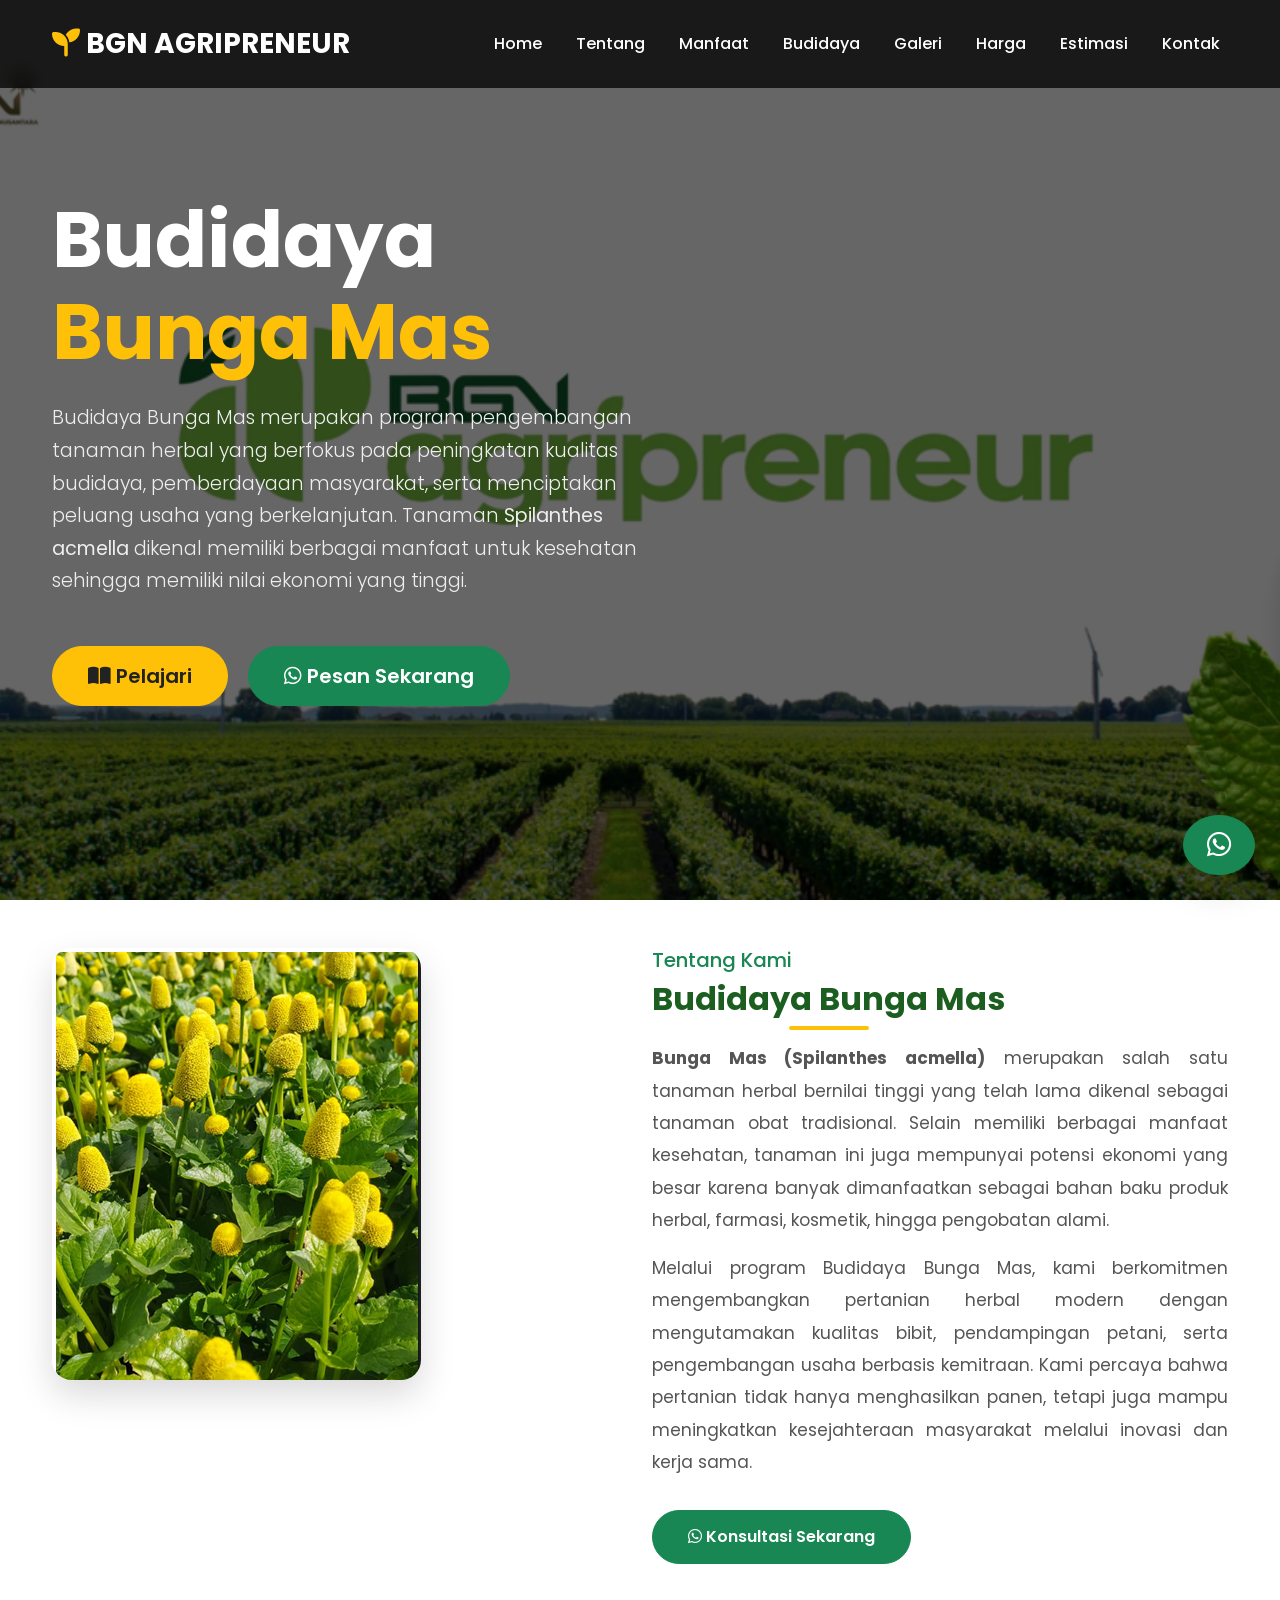
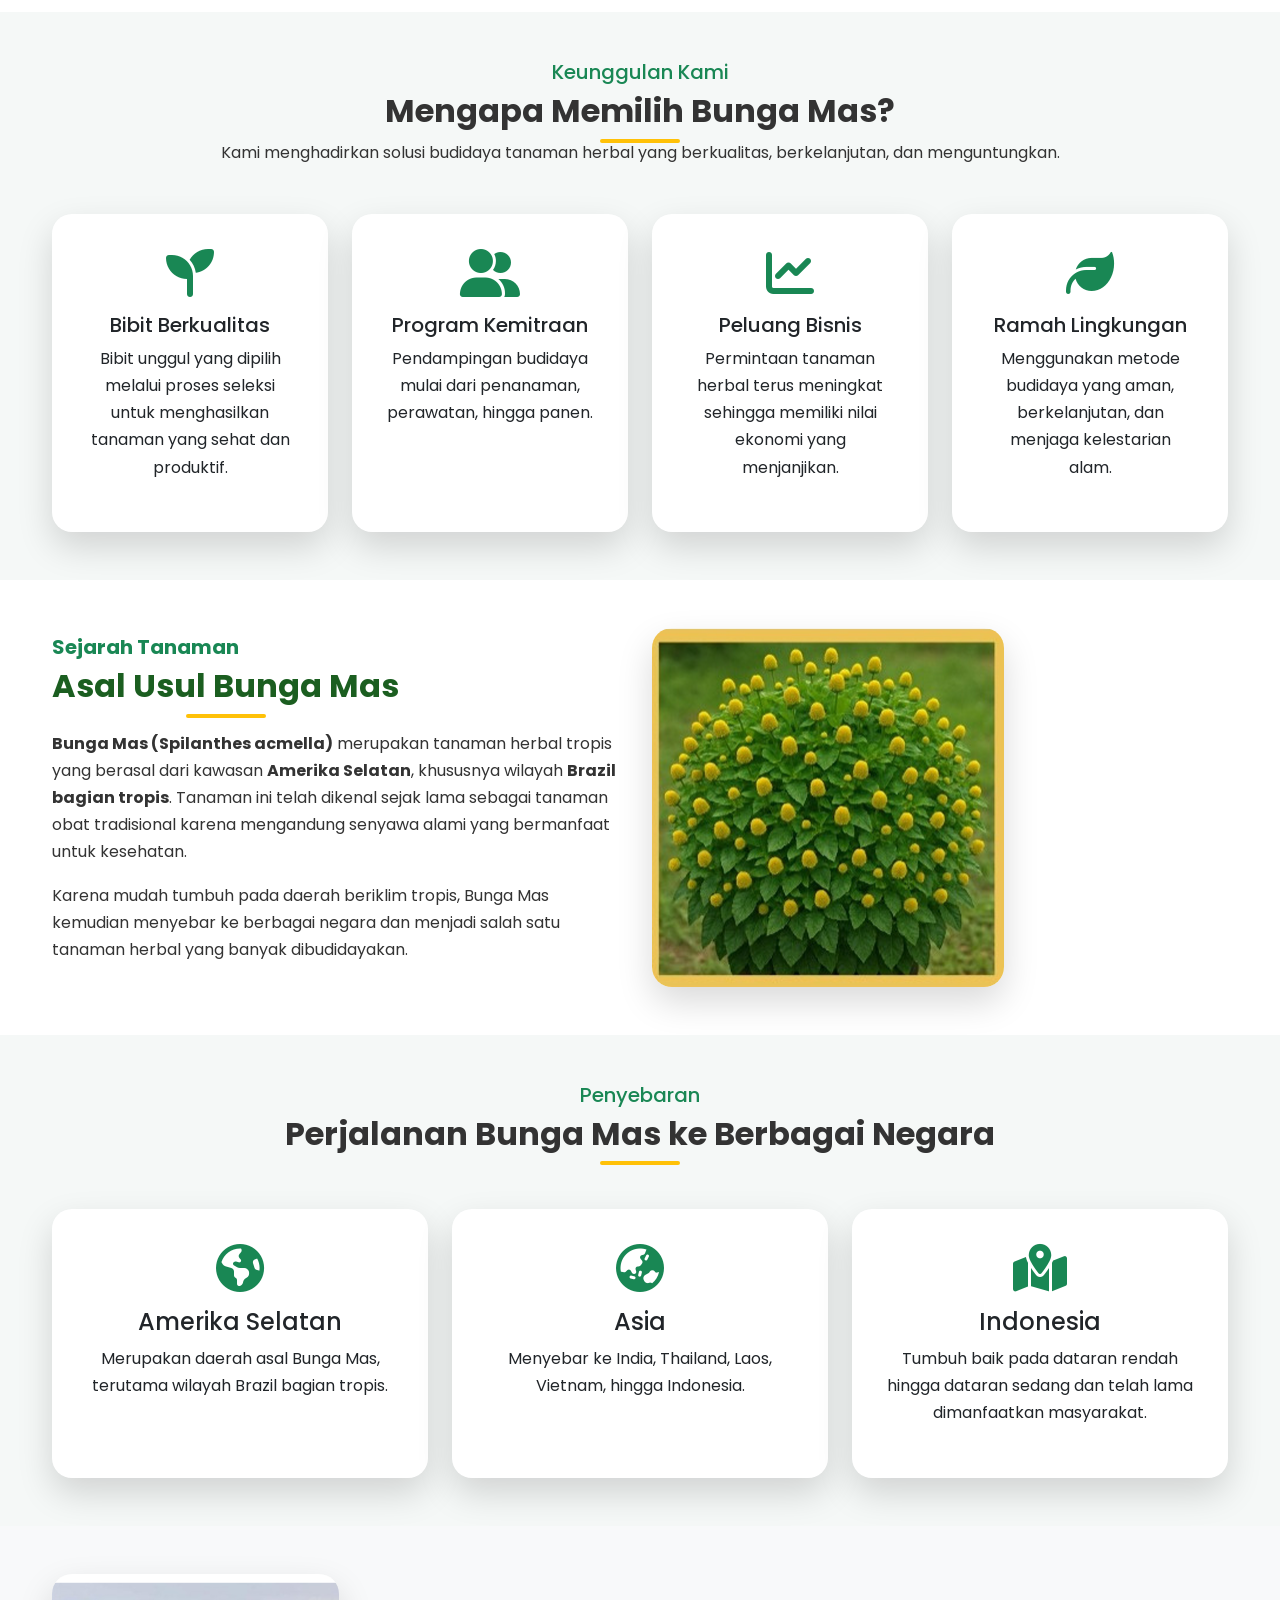
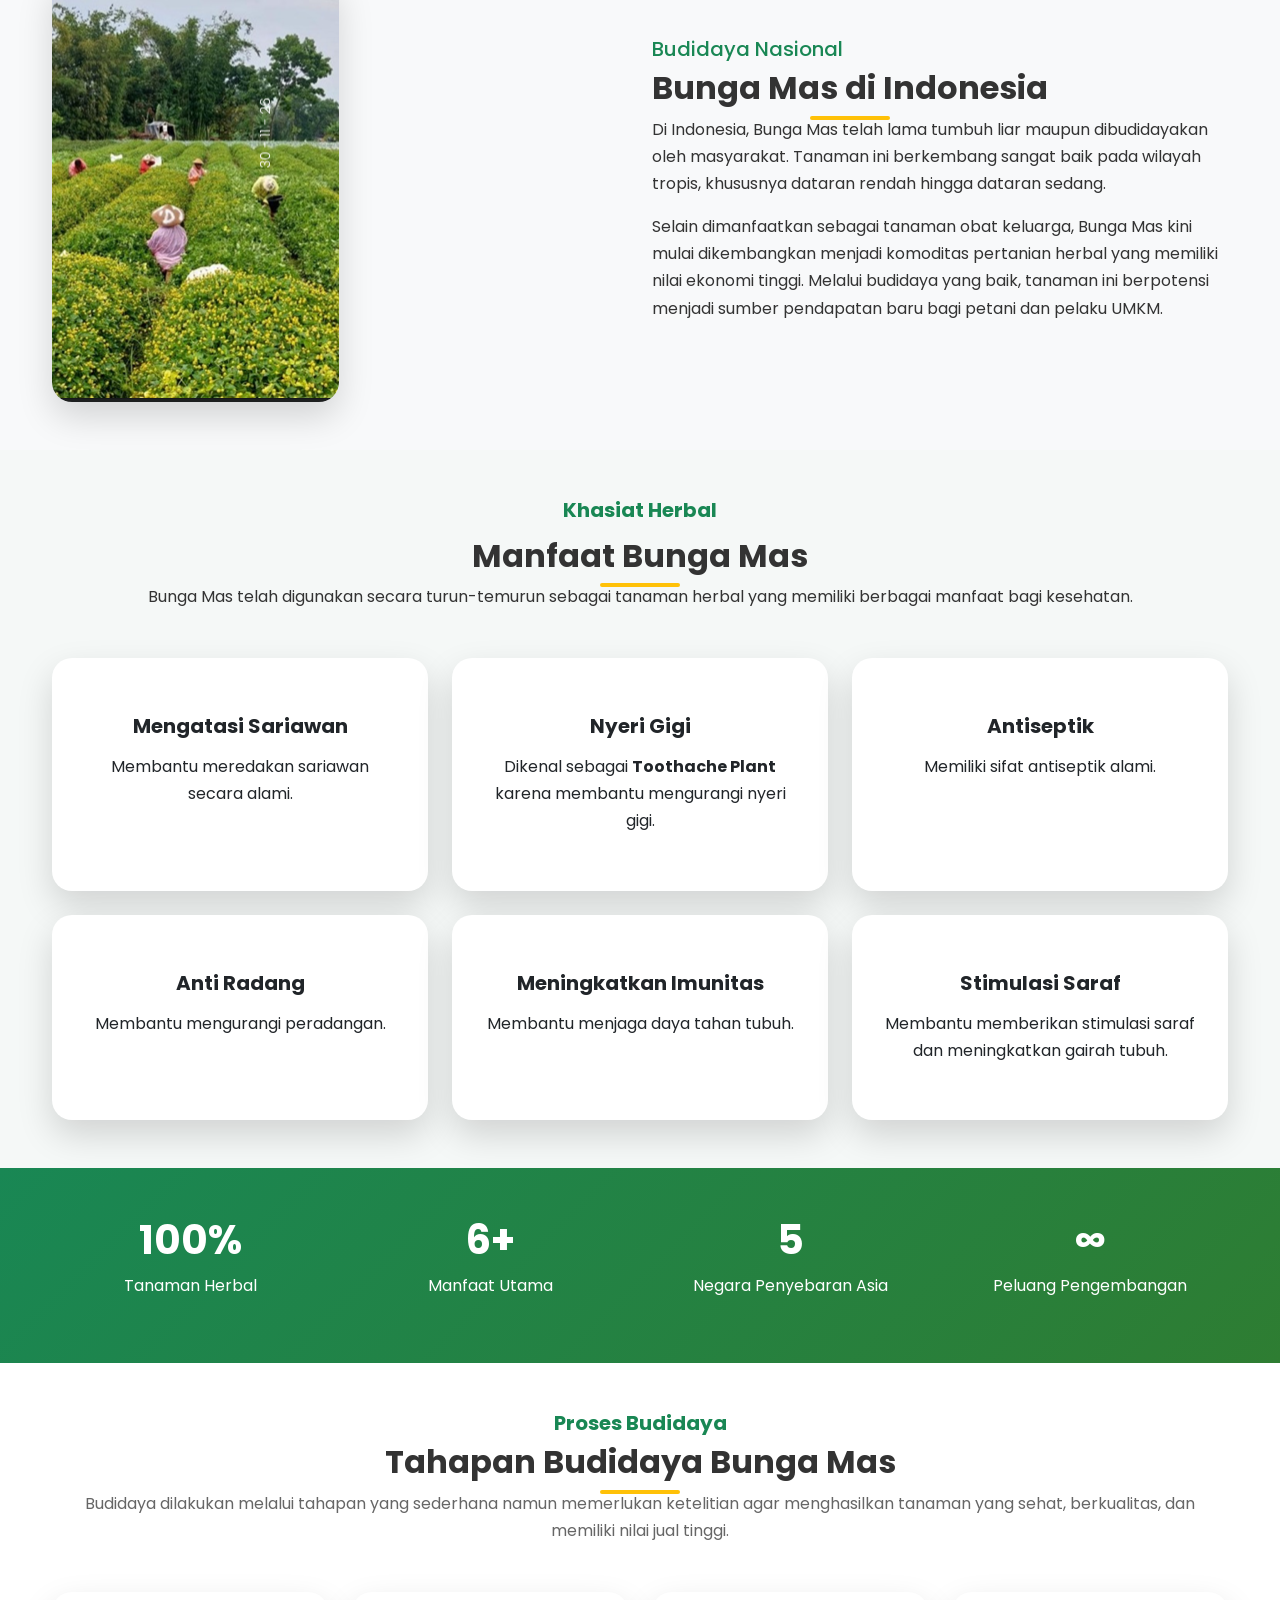
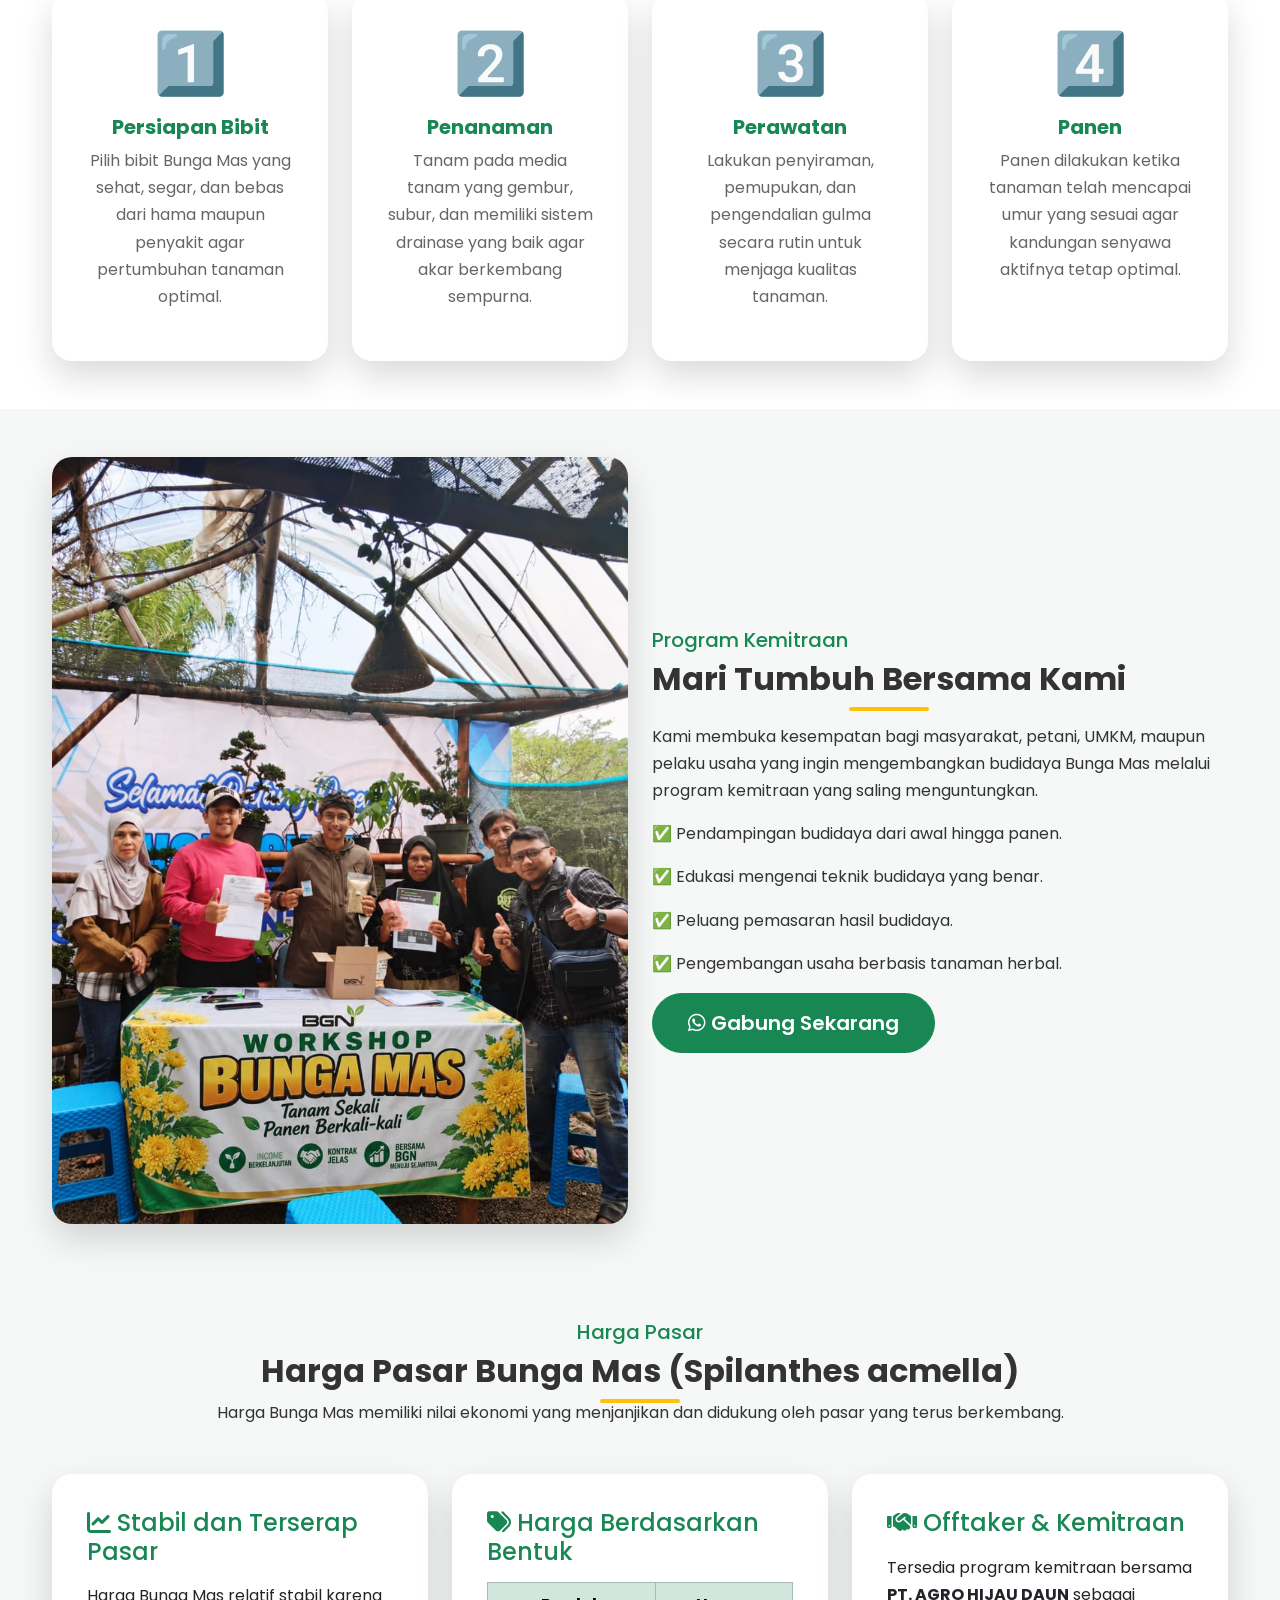
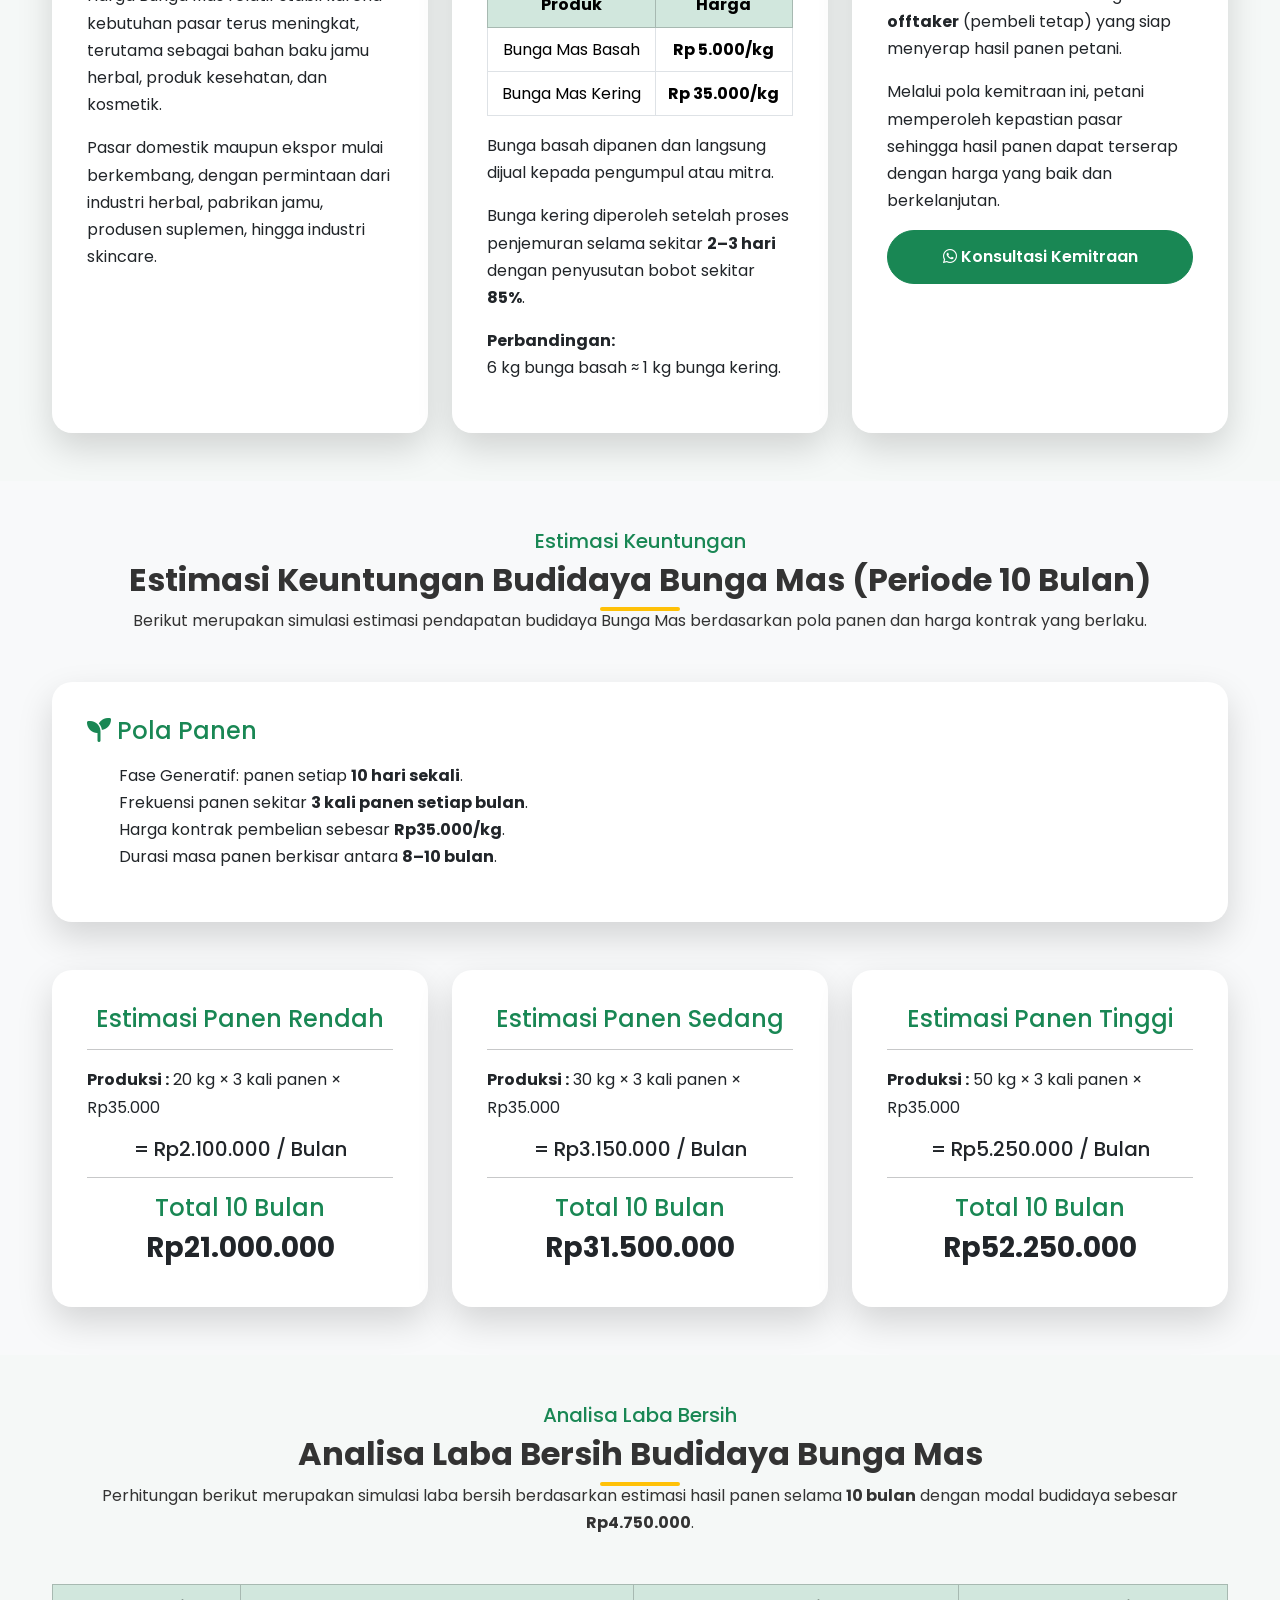
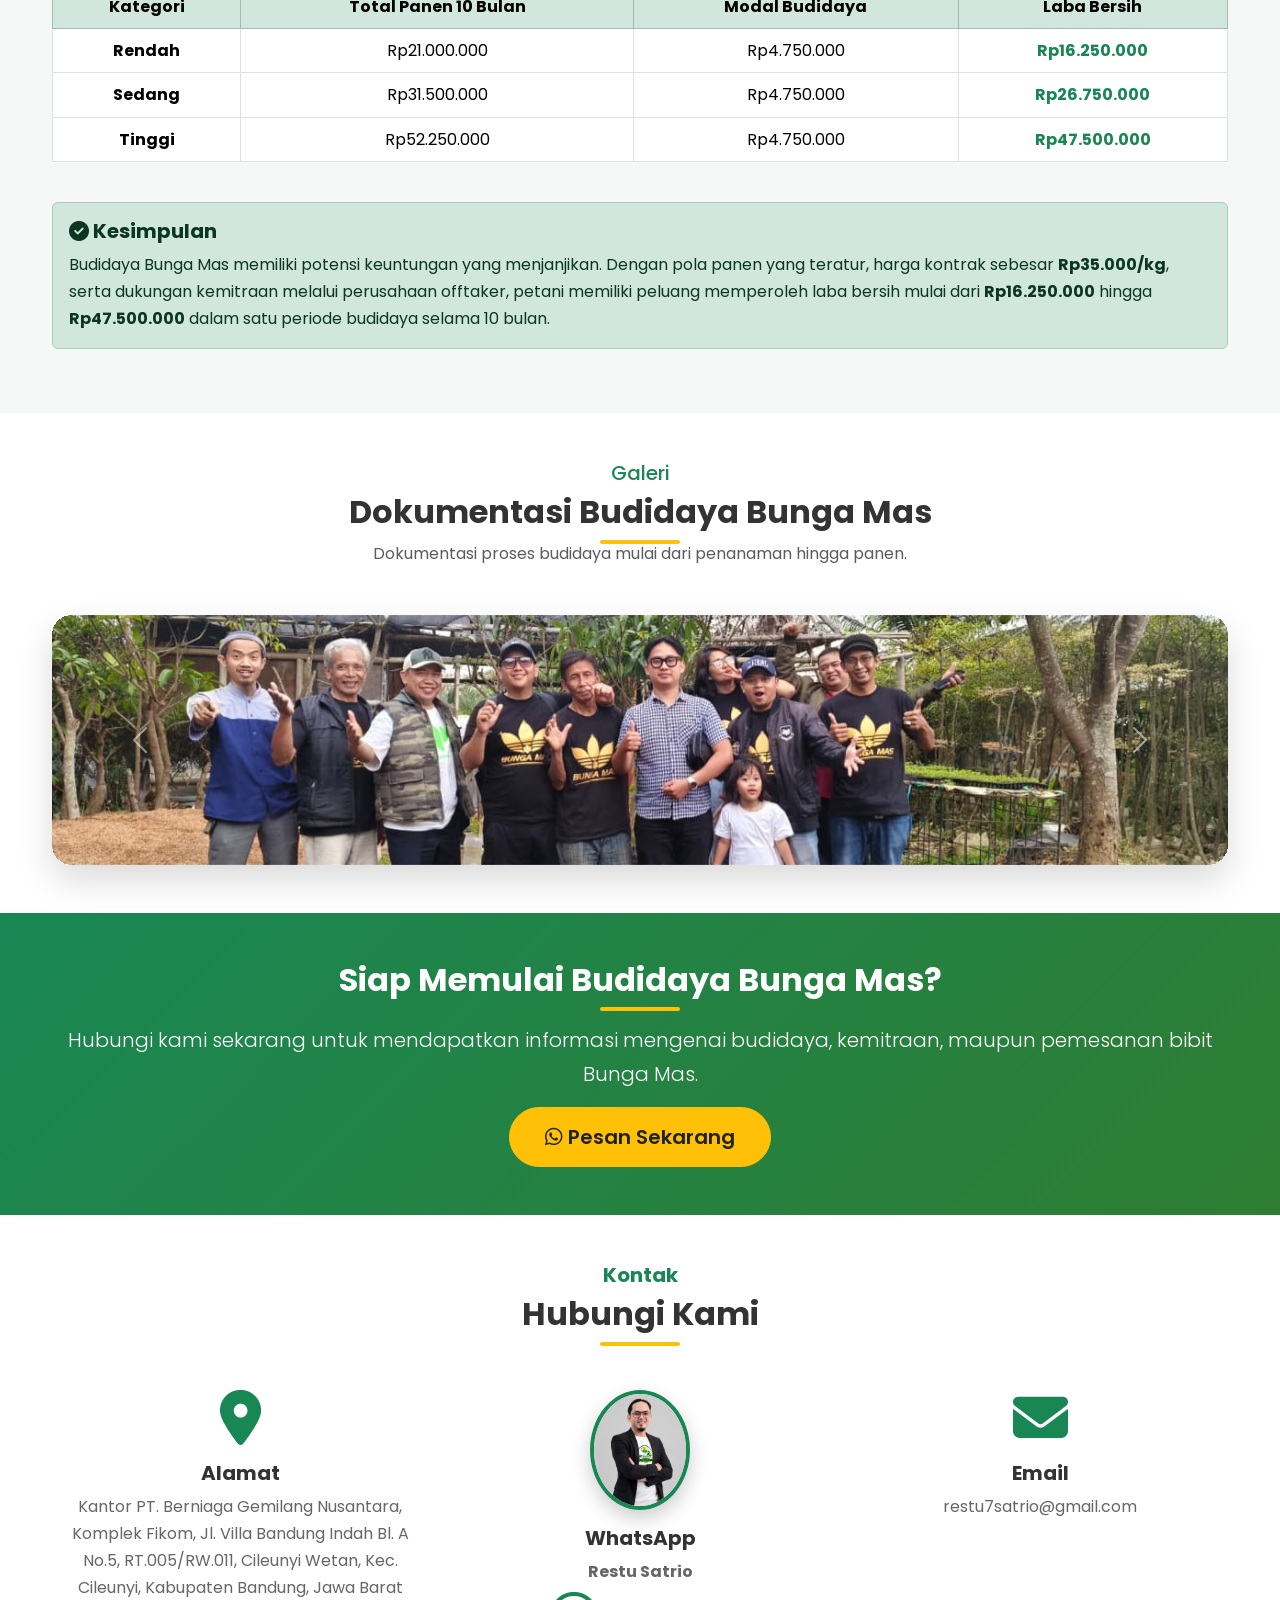
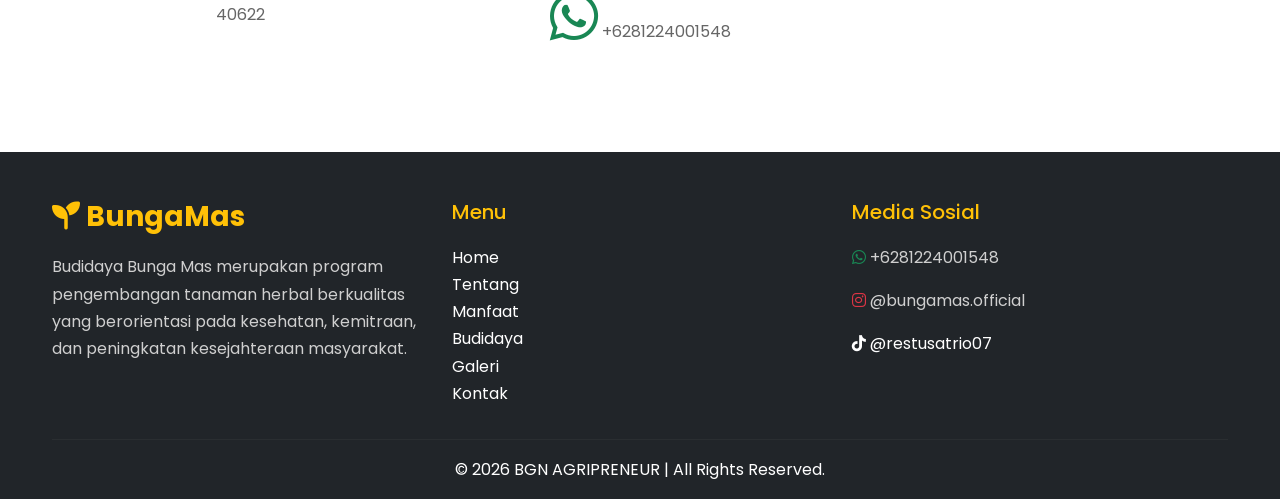
<file: index.html>
<!DOCTYPE html>
<html lang="id">
<head>
    <meta charset="UTF-8">
    <meta name="viewport" content="width=device-width, initial-scale=1.0">
    <title>Budidaya Bunga Mas | Company Profile</title>

    <!-- Bootstrap -->
    <link href="https://cdn.jsdelivr.net/npm/bootstrap@5.3.3/dist/css/bootstrap.min.css" rel="stylesheet">

    <!-- Font Awesome -->
    <link rel="stylesheet" href="https://cdnjs.cloudflare.com/ajax/libs/font-awesome/6.7.2/css/all.min.css">

    <!-- AOS Animation -->
    <link href="https://unpkg.com/aos@2.3.4/dist/aos.css" rel="stylesheet">

    <!-- CSS -->
    <link rel="stylesheet" href="css/style.css">
</head>

<body>

<!-- ================= NAVBAR ================= -->

<nav class="navbar navbar-expand-lg navbar-dark fixed-top">

<div class="container">

<a class="navbar-brand fw-bold" href="#">

<i class="fa-solid fa-seedling text-warning"></i>

BGN AGRIPRENEUR

</a>

<button class="navbar-toggler"
        type="button"
        data-bs-toggle="collapse"
        data-bs-target="#menu"
        aria-controls="menu"
        aria-expanded="false"
        aria-label="Toggle navigation">

    <span class="navbar-toggler-icon"></span>

</button>

<div class="collapse navbar-collapse" id="menu">

<ul class="navbar-nav ms-auto">

<li class="nav-item">

<a class="nav-link" href="#home">Home</a>

</li>

<li class="nav-item">

<a class="nav-link" href="#tentang">Tentang</a>

</li>

<li class="nav-item">

<a class="nav-link" href="#manfaat">Manfaat</a>

</li>

<li class="nav-item">

<a class="nav-link" href="#budidaya">Budidaya</a>

</li>

<li class="nav-item">

<a class="nav-link" href="#galeri">Galeri</a>

</li>
<li class="nav-item">
    <a class="nav-link" href="#harga">Harga</a>
</li>

<li class="nav-item">
    <a class="nav-link" href="#keuntungan">Estimasi</a>
</li>

<li class="nav-item">

<a class="nav-link" href="#kontak">Kontak</a>

</li>

</ul>

</div>

</div>

</nav>

<!-- ================= HERO ================= -->

<section id="home" class="hero">

<div class="container">

<div class="row align-items-center">

<div class="col-lg-7" data-aos="fade-right">



<h1 class="display-3 fw-bold">

Budidaya <br>

<span class="text-warning">

Bunga Mas

</span>

</h1>

<p class="lead mt-4">

Budidaya Bunga Mas merupakan program pengembangan tanaman herbal
yang berfokus pada peningkatan kualitas budidaya,
pemberdayaan masyarakat,
serta menciptakan peluang usaha yang berkelanjutan.

Tanaman <b>Spilanthes acmella</b> dikenal memiliki berbagai manfaat
untuk kesehatan sehingga memiliki nilai ekonomi yang tinggi.

</p>

<div class="mt-5">

<a href="#tentang" class="btn btn-warning btn-lg me-3">

<i class="fa-solid fa-book-open"></i>

Pelajari

</a>

<a href="https://wa.me/6281224001548?text=Halo ,%20Saya%20ingin%20bertanya%20tentang%20Budidaya%20Bunga%20Mas"

target="_blank"

class="btn btn-success btn-lg">

<i class="fab fa-whatsapp"></i>

Pesan Sekarang

</a>

</div>

</div>

<div class="col-lg-5 text-center"

data-aos="fade-left">




</div>

</div>

</div>

</section>

<!-- ================= TENTANG ================= -->

<section id="tentang" class="py-5">

<div class="container">

<div class="row">

<div class="col-lg-6"

data-aos="fade-right">

<img src="images/tentang.png"

class="img-fluid rounded shadow">

</div>

<div class="col-lg-6"

data-aos="fade-left">

<h5 class="text-success">

Tentang Kami

</h5>

<h2 class="fw-bold mb-4">

Budidaya Bunga Mas

</h2>

<p>

<b>Bunga Mas (Spilanthes acmella)</b>
merupakan salah satu tanaman herbal bernilai tinggi
yang telah lama dikenal sebagai tanaman obat tradisional.

Selain memiliki berbagai manfaat kesehatan,
tanaman ini juga mempunyai potensi ekonomi yang besar
karena banyak dimanfaatkan sebagai bahan baku produk herbal,
farmasi, kosmetik,
hingga pengobatan alami.

</p>

<p>

Melalui program Budidaya Bunga Mas,
kami berkomitmen mengembangkan pertanian herbal modern
dengan mengutamakan kualitas bibit,
pendampingan petani,
serta pengembangan usaha berbasis kemitraan.

Kami percaya bahwa pertanian tidak hanya menghasilkan panen,
tetapi juga mampu meningkatkan kesejahteraan masyarakat
melalui inovasi dan kerja sama.

</p>

<a href="https://wa.me/6281224001548"

class="btn btn-success mt-3"

target="_blank">

<i class="fab fa-whatsapp"></i>

Konsultasi Sekarang

</a>

</div>

</div>

</div>

</section>

<!-- ================= KEUNGGULAN ================= -->

<section class="bg-light py-5">

<div class="container">

<div class="text-center mb-5">

<h5 class="text-success">

Keunggulan Kami

</h5>

<h2 class="fw-bold">

Mengapa Memilih Bunga Mas?

</h2>

<p>

Kami menghadirkan solusi budidaya tanaman herbal
yang berkualitas, berkelanjutan, dan menguntungkan.

</p>

</div>

<div class="row g-4">

<div class="col-md-3"

data-aos="zoom-in">

<div class="card border-0 shadow h-100">

<div class="card-body text-center">

<i class="fa-solid fa-seedling fa-3x text-success mb-3"></i>

<h5>

Bibit Berkualitas

</h5>

<p>

Bibit unggul yang dipilih melalui proses seleksi
untuk menghasilkan tanaman yang sehat
dan produktif.

</p>

</div>

</div>

</div>

<div class="col-md-3"

data-aos="zoom-in"

data-aos-delay="100">

<div class="card border-0 shadow h-100">

<div class="card-body text-center">

<i class="fa-solid fa-user-group fa-3x text-success mb-3"></i>

<h5>

Program Kemitraan

</h5>

<p>

Pendampingan budidaya mulai dari
penanaman,
perawatan,
hingga panen.

</p>

</div>

</div>

</div>

<div class="col-md-3"

data-aos="zoom-in"

data-aos-delay="200">

<div class="card border-0 shadow h-100">

<div class="card-body text-center">

<i class="fa-solid fa-chart-line fa-3x text-success mb-3"></i>

<h5>

Peluang Bisnis

</h5>

<p>

Permintaan tanaman herbal terus meningkat
sehingga memiliki nilai ekonomi yang menjanjikan.

</p>

</div>

</div>

</div>

<div class="col-md-3"

data-aos="zoom-in"

data-aos-delay="300">

<div class="card border-0 shadow h-100">

<div class="card-body text-center">

<i class="fa-solid fa-leaf fa-3x text-success mb-3"></i>

<h5>

Ramah Lingkungan

</h5>

<p>

Menggunakan metode budidaya
yang aman,
berkelanjutan,
dan menjaga kelestarian alam.

</p>

</div>

</div>

</div>

</div>

</div>

</section>
<!-- ================= ASAL USUL ================= -->

<section class="py-5" id="asal">

<div class="container">

<div class="row align-items-center">

<div class="col-lg-6" data-aos="fade-right">

<h5 class="text-success fw-bold">
Sejarah Tanaman
</h5>

<h2 class="fw-bold mb-4">
Asal Usul Bunga Mas
</h2>

<p>

<b>Bunga Mas (Spilanthes acmella)</b> merupakan tanaman herbal tropis
yang berasal dari kawasan <b>Amerika Selatan</b>, khususnya wilayah
<b>Brazil bagian tropis</b>.

Tanaman ini telah dikenal sejak lama sebagai tanaman obat tradisional
karena mengandung senyawa alami yang bermanfaat untuk kesehatan.

</p>

<p>

Karena mudah tumbuh pada daerah beriklim tropis,
Bunga Mas kemudian menyebar ke berbagai negara
dan menjadi salah satu tanaman herbal yang banyak dibudidayakan.

</p>

</div>

<div class="col-lg-6 text-center" data-aos="fade-left">

<img src="images/asal.png"
class="img-fluid rounded shadow">

</div>

</div>

</div>

</section>

<!-- ================= PENYEBARAN ================= -->

<section class="py-5 bg-light">

<div class="container">

<div class="text-center mb-5">

<h5 class="text-success">

Penyebaran

</h5>

<h2 class="fw-bold">

Perjalanan Bunga Mas ke Berbagai Negara

</h2>

</div>

<div class="row g-4">

<div class="col-md-4" data-aos="fade-up">

<div class="card border-0 shadow h-100">

<div class="card-body text-center">

<i class="fa-solid fa-earth-americas fa-3x text-success mb-3"></i>

<h4>

Amerika Selatan

</h4>

<p>

Merupakan daerah asal Bunga Mas,
terutama wilayah Brazil bagian tropis.

</p>

</div>

</div>

</div>

<div class="col-md-4" data-aos="fade-up" data-aos-delay="150">

<div class="card border-0 shadow h-100">

<div class="card-body text-center">

<i class="fa-solid fa-globe-asia fa-3x text-success mb-3"></i>

<h4>

Asia

</h4>

<p>

Menyebar ke India,
Thailand,
Laos,
Vietnam,
hingga Indonesia.

</p>

</div>

</div>

</div>

<div class="col-md-4" data-aos="fade-up" data-aos-delay="300">

<div class="card border-0 shadow h-100">

<div class="card-body text-center">

<i class="fa-solid fa-map-location-dot fa-3x text-success mb-3"></i>

<h4>

Indonesia

</h4>

<p>

Tumbuh baik pada dataran rendah
hingga dataran sedang
dan telah lama dimanfaatkan masyarakat.

</p>

</div>

</div>

</div>

</div>

</div>

</section>

<!-- ================= INDONESIA ================= -->

<section class="py-5">

<div class="container">

<div class="row align-items-center">

<div class="col-lg-6">

<img src="images/indonesia.png"
class="img-fluid rounded shadow">

</div>

<div class="col-lg-6">

<h5 class="text-success">

Budidaya Nasional

</h5>

<h2 class="fw-bold">

Bunga Mas di Indonesia

</h2>

<p>

Di Indonesia, Bunga Mas telah lama tumbuh liar maupun dibudidayakan
oleh masyarakat.

Tanaman ini berkembang sangat baik
pada wilayah tropis,
khususnya dataran rendah hingga dataran sedang.

</p>

<p>

Selain dimanfaatkan sebagai tanaman obat keluarga,
Bunga Mas kini mulai dikembangkan
menjadi komoditas pertanian herbal
yang memiliki nilai ekonomi tinggi.

Melalui budidaya yang baik,
tanaman ini berpotensi menjadi sumber pendapatan baru
bagi petani dan pelaku UMKM.

</p>

</div>

</div>

</div>

</section>

<!-- ================= MANFAAT ================= -->

<section id="manfaat" class="py-5 bg-light">

<div class="container">

<div class="text-center mb-5">

<h5 class="text-success">

Khasiat Herbal

</h5>

<h2 class="fw-bold">

Manfaat Bunga Mas

</h2>

<p>

Bunga Mas telah digunakan secara turun-temurun sebagai tanaman herbal
yang memiliki berbagai manfaat bagi kesehatan.

</p>

</div>

<div class="row g-4">

<div class="col-lg-4 col-md-6">

<div class="card border-0 shadow h-100">

<div class="card-body text-center">



<h5 class="mt-3">

Mengatasi Sariawan

</h5>

<p>

Membantu meredakan sariawan secara alami.

</p>

</div>

</div>

</div>

<div class="col-lg-4 col-md-6">

<div class="card border-0 shadow h-100">

<div class="card-body text-center">



<h5 class="mt-3">

Nyeri Gigi

</h5>

<p>

Dikenal sebagai
<b>Toothache Plant</b>
karena membantu mengurangi nyeri gigi.

</p>

</div>

</div>

</div>

<div class="col-lg-4 col-md-6">

<div class="card border-0 shadow h-100">

<div class="card-body text-center">



<h5 class="mt-3">

Antiseptik

</h5>

<p>

Memiliki sifat antiseptik alami.

</p>

</div>

</div>

</div>

<div class="col-lg-4 col-md-6">

<div class="card border-0 shadow h-100">

<div class="card-body text-center">



<h5 class="mt-3">

Anti Radang

</h5>

<p>

Membantu mengurangi peradangan.

</p>

</div>

</div>

</div>

<div class="col-lg-4 col-md-6">

<div class="card border-0 shadow h-100">

<div class="card-body text-center">



<h5 class="mt-3">

Meningkatkan Imunitas

</h5>

<p>

Membantu menjaga daya tahan tubuh.

</p>

</div>

</div>

</div>

<div class="col-lg-4 col-md-6">

<div class="card border-0 shadow h-100">

<div class="card-body text-center">



<h5 class="mt-3">

Stimulasi Saraf

</h5>

<p>

Membantu memberikan stimulasi saraf
dan meningkatkan gairah tubuh.

</p>

</div>

</div>

</div>

</div>

</div>

</section>

<!-- ================= STATISTIK ================= -->

<section class="py-5 bg-success text-white">

<div class="container">

<div class="row text-center">

<div class="col-md-3">

<h1 class="fw-bold">100%</h1>

<p>Tanaman Herbal</p>

</div>

<div class="col-md-3">

<h1 class="fw-bold">6+</h1>

<p>Manfaat Utama</p>

</div>

<div class="col-md-3">

<h1 class="fw-bold">5</h1>

<p>Negara Penyebaran Asia</p>

</div>

<div class="col-md-3">

<h1 class="fw-bold">∞</h1>

<p>Peluang Pengembangan</p>

</div>

</div>

</div>

</section>
<!-- ================= CARA BUDIDAYA ================= -->

<section id="budidaya" class="py-5">

<div class="container">

<div class="text-center mb-5">

<h5 class="text-success">Proses Budidaya</h5>

<h2 class="fw-bold">Tahapan Budidaya Bunga Mas</h2>

<p>
Budidaya dilakukan melalui tahapan yang sederhana namun memerlukan ketelitian agar menghasilkan tanaman yang sehat, berkualitas, dan memiliki nilai jual tinggi.
</p>

</div>

<div class="row g-4">

<div class="col-md-3 text-center" data-aos="zoom-in">
<div class="card border-0 shadow h-100">
<div class="card-body">
<div class="display-4 text-success mb-3">1️⃣</div>
<h5>Persiapan Bibit</h5>
<p>Pilih bibit   Bunga Mas yang sehat, segar, dan bebas dari hama maupun penyakit agar pertumbuhan tanaman optimal.</p>
</div>
</div>
</div>

<div class="col-md-3 text-center" data-aos="zoom-in" data-aos-delay="100">
<div class="card border-0 shadow h-100">
<div class="card-body">
<div class="display-4 text-success mb-3">2️⃣</div>
<h5>Penanaman</h5>
<p>Tanam pada media tanam yang gembur, subur, dan memiliki sistem drainase yang baik agar akar berkembang sempurna.</p>
</div>
</div>
</div>

<div class="col-md-3 text-center" data-aos="zoom-in" data-aos-delay="200">
<div class="card border-0 shadow h-100">
<div class="card-body">
<div class="display-4 text-success mb-3">3️⃣</div>
<h5>Perawatan</h5>
<p>Lakukan penyiraman, pemupukan, dan pengendalian gulma secara rutin untuk menjaga kualitas tanaman.</p>
</div>
</div>
</div>

<div class="col-md-3 text-center" data-aos="zoom-in" data-aos-delay="300">
<div class="card border-0 shadow h-100">
<div class="card-body">
<div class="display-4 text-success mb-3">4️⃣</div>
<h5>Panen</h5>
<p>Panen dilakukan ketika tanaman telah mencapai umur yang sesuai agar kandungan senyawa aktifnya tetap optimal.</p>
</div>
</div>
</div>

</div>

</div>

</section>

<!-- ================= PROGRAM KEMITRAAN ================= -->

<section class="py-5 bg-light">

<div class="container">

<div class="row align-items-center">

<div class="col-lg-6" data-aos="fade-right">

<img src="images/kemitraan.png" class="img-fluid rounded shadow">

</div>

<div class="col-lg-6" data-aos="fade-left">

<h5 class="text-success">Program Kemitraan</h5>

<h2 class="fw-bold mb-4">Mari Tumbuh Bersama Kami</h2>

<p>

Kami membuka kesempatan bagi masyarakat, petani, UMKM, maupun pelaku usaha yang ingin mengembangkan budidaya Bunga Mas melalui program kemitraan yang saling menguntungkan.

</p>

<ul class="list-unstyled">

<li class="mb-3">✅ Pendampingan budidaya dari awal hingga panen.</li>

<li class="mb-3">✅ Edukasi mengenai teknik budidaya yang benar.</li>

<li class="mb-3">✅ Peluang pemasaran hasil budidaya.</li>

<li class="mb-3">✅ Pengembangan usaha berbasis tanaman herbal.</li>

</ul>

<a href="https://wa.me/6281224001548?text=Halo,%20Saya%20tertarik%20mengikuti%20Program%20Kemitraan%20Bunga%20Mas"
target="_blank"
class="btn btn-success btn-lg">

<i class="fab fa-whatsapp"></i>

Gabung Sekarang

</a>

</div>

</div>

</div>

</section>
<!-- ================= HARGA PASAR ================= -->

<section id="harga" class="py-5 bg-light">

<div class="container">

<div class="text-center mb-5">

<h5 class="text-success">
Harga Pasar
</h5>

<h2 class="fw-bold">
Harga Pasar Bunga Mas (Spilanthes acmella)
</h2>

<p>
Harga Bunga Mas memiliki nilai ekonomi yang menjanjikan dan didukung oleh pasar yang terus berkembang.
</p>

</div>

<div class="row g-4">

<!-- Card 1 -->

<div class="col-lg-4" data-aos="fade-up">

<div class="card border-0 shadow h-100">

<div class="card-body">

<h4 class="text-success mb-3">
<i class="fas fa-chart-line"></i>
Stabil dan Terserap Pasar
</h4>

<p>

Harga Bunga Mas relatif stabil karena kebutuhan pasar terus meningkat,
terutama sebagai bahan baku jamu herbal,
produk kesehatan,
dan kosmetik.

</p>

<p>

Pasar domestik maupun ekspor mulai berkembang,
dengan permintaan dari industri herbal,
pabrikan jamu,
produsen suplemen,
hingga industri skincare.

</p>

</div>

</div>

</div>

<!-- Card 2 -->

<div class="col-lg-4" data-aos="fade-up" data-aos-delay="150">

<div class="card border-0 shadow h-100">

<div class="card-body">

<h4 class="text-success mb-3">
<i class="fas fa-tags"></i>
Harga Berdasarkan Bentuk
</h4>

<table class="table table-bordered text-center">

<thead class="table-success">

<tr>

<th>Produk</th>

<th>Harga</th>

</tr>

</thead>

<tbody>

<tr>

<td>Bunga Mas Basah</td>

<td><strong>Rp 5.000/kg</strong></td>

</tr>

<tr>

<td>Bunga Mas Kering</td>

<td><strong>Rp 35.000/kg</strong></td>

</tr>

</tbody>

</table>

<p>

Bunga basah dipanen dan langsung dijual kepada pengumpul atau mitra.

</p>

<p>

Bunga kering diperoleh setelah proses penjemuran selama sekitar
<b>2–3 hari</b> dengan penyusutan bobot sekitar
<b>85%</b>.

</p>

<p>

<b>Perbandingan:</b><br>

6 kg bunga basah ≈ 1 kg bunga kering.

</p>

</div>

</div>

</div>

<!-- Card 3 -->

<div class="col-lg-4" data-aos="fade-up" data-aos-delay="300">

<div class="card border-0 shadow h-100">

<div class="card-body">

<h4 class="text-success mb-3">
<i class="fas fa-handshake"></i>
Offtaker & Kemitraan
</h4>

<p>

Tersedia program kemitraan bersama
<b>PT. AGRO HIJAU DAUN</b>
sebagai <b>offtaker</b> (pembeli tetap)
yang siap menyerap hasil panen petani.

</p>

<p>

Melalui pola kemitraan ini,
petani memperoleh kepastian pasar sehingga hasil panen dapat terserap dengan harga yang baik dan berkelanjutan.

</p>

<a href="https://wa.me/6281224001548?text=Halo,%20Saya%20ingin%20bertanya%20tentang%20kemitraan%20Bunga%20Mas"
class="btn btn-success w-100"
target="_blank">

<i class="fab fa-whatsapp"></i>

Konsultasi Kemitraan

</a>

</div>

</div>

</div>

</div>

</div>

</section>
<!-- ================= ESTIMASI KEUNTUNGAN ================= -->

<section id="keuntungan" class="py-5">

<div class="container">

<div class="text-center mb-5">

<h5 class="text-success">Estimasi Keuntungan</h5>

<h2 class="fw-bold">Estimasi Keuntungan Budidaya Bunga Mas (Periode 10 Bulan)</h2>

<p>
Berikut merupakan simulasi estimasi pendapatan budidaya Bunga Mas berdasarkan pola panen dan harga kontrak yang berlaku.
</p>

</div>

<div class="card border-0 shadow mb-5">

<div class="card-body">

<h4 class="text-success mb-3">
<i class="fas fa-seedling"></i>
Pola Panen
</h4>

<ul>

<li>Fase Generatif: panen setiap <strong>10 hari sekali</strong>.</li>

<li>Frekuensi panen sekitar <strong>3 kali panen setiap bulan</strong>.</li>

<li>Harga kontrak pembelian sebesar <strong>Rp35.000/kg</strong>.</li>

<li>Durasi masa panen berkisar antara <strong>8–10 bulan</strong>.</li>

</ul>

</div>

</div>

<div class="row g-4">

<div class="col-lg-4">

<div class="card border-success shadow h-100">

<div class="card-body">

<h4 class="text-success text-center">Estimasi Panen Rendah</h4>

<hr>

<p><strong>Produksi :</strong> 20 kg × 3 kali panen × Rp35.000</p>

<h5 class="text-center">
= Rp2.100.000 / Bulan
</h5>

<hr>

<h4 class="text-center text-success">
Total 10 Bulan
</h4>

<h3 class="text-center fw-bold">
Rp21.000.000
</h3>

</div>

</div>

</div>

<div class="col-lg-4">

<div class="card border-success shadow h-100">

<div class="card-body">

<h4 class="text-success text-center">Estimasi Panen Sedang</h4>

<hr>

<p><strong>Produksi :</strong> 30 kg × 3 kali panen × Rp35.000</p>

<h5 class="text-center">
= Rp3.150.000 / Bulan
</h5>

<hr>

<h4 class="text-center text-success">
Total 10 Bulan
</h4>

<h3 class="text-center fw-bold">
Rp31.500.000
</h3>

</div>

</div>

</div>

<div class="col-lg-4">

<div class="card border-success shadow h-100">

<div class="card-body">

<h4 class="text-success text-center">Estimasi Panen Tinggi</h4>

<hr>

<p><strong>Produksi :</strong> 50 kg × 3 kali panen × Rp35.000</p>

<h5 class="text-center">
= Rp5.250.000 / Bulan
</h5>

<hr>

<h4 class="text-center text-success">
Total 10 Bulan
</h4>

<h3 class="text-center fw-bold">
Rp52.250.000
</h3>

</div>

</div>

</div>

</div>

</div>

</section>

<!-- ================= ANALISA LABA BERSIH ================= -->

<section class="py-5 bg-light">

<div class="container">

<div class="text-center mb-5">

<h5 class="text-success">Analisa Laba Bersih</h5>

<h2 class="fw-bold">Analisa Laba Bersih Budidaya Bunga Mas</h2>

<p>
Perhitungan berikut merupakan simulasi laba bersih berdasarkan estimasi hasil panen selama <strong>10 bulan</strong> dengan modal budidaya sebesar <strong>Rp4.750.000</strong>.
</p>

</div>

<div class="table-responsive">

<table class="table table-bordered table-hover text-center align-middle">

<thead class="table-success">

<tr>

<th>Kategori</th>

<th>Total Panen 10 Bulan</th>

<th>Modal Budidaya</th>

<th>Laba Bersih</th>

</tr>

</thead>

<tbody>

<tr>

<td><strong>Rendah</strong></td>

<td>Rp21.000.000</td>

<td>Rp4.750.000</td>

<td class="fw-bold text-success">
Rp16.250.000
</td>

</tr>

<tr>

<td><strong>Sedang</strong></td>

<td>Rp31.500.000</td>

<td>Rp4.750.000</td>

<td class="fw-bold text-success">
Rp26.750.000
</td>

</tr>

<tr>

<td><strong>Tinggi</strong></td>

<td>Rp52.250.000</td>

<td>Rp4.750.000</td>

<td class="fw-bold text-success">
Rp47.500.000
</td>

</tr>

</tbody>

</table>

</div>

<div class="alert alert-success mt-4">

<h5 class="fw-bold">
<i class="fas fa-circle-check"></i>
Kesimpulan
</h5>

<p class="mb-0">

Budidaya Bunga Mas memiliki potensi keuntungan yang menjanjikan. Dengan pola panen yang teratur, harga kontrak sebesar <strong>Rp35.000/kg</strong>, serta dukungan kemitraan melalui perusahaan offtaker, petani memiliki peluang memperoleh laba bersih mulai dari <strong>Rp16.250.000</strong> hingga <strong>Rp47.500.000</strong> dalam satu periode budidaya selama 10 bulan.

</p>

</div>

</div>

</section>

<!-- ================= GALERI ================= -->

<section id="galeri" class="py-5">

<div class="container">

<div class="text-center mb-5">

<h5 class="text-success">
Galeri
</h5>

<h2 class="fw-bold">
Dokumentasi Budidaya Bunga Mas
</h2>

<p class="text-muted">
Dokumentasi proses budidaya mulai dari penanaman hingga panen.
</p>

</div>

<div id="galeriCarousel" class="carousel slide" data-bs-ride="carousel">

<div class="carousel-inner rounded shadow">

<div class="carousel-item active">

<img src="images/bunga1.png" class="d-block w-100" alt="Bunga 1">

</div>

<div class="carousel-item">

<img src="images/bunga2.png" class="d-block w-100" alt="Bunga 2">

</div>

<div class="carousel-item">

<img src="images/bunga3.png" class="d-block w-100" alt="Bunga 3">

</div>

<div class="carousel-item">

<img src="images/bunga4.png" class="d-block w-100" alt="Bunga 4">

</div>

</div>

<button class="carousel-control-prev"
type="button"
data-bs-target="#galeriCarousel"
data-bs-slide="prev">

<span class="carousel-control-prev-icon"></span>

</button>

<button class="carousel-control-next"
type="button"
data-bs-target="#galeriCarousel"
data-bs-slide="next">

<span class="carousel-control-next-icon"></span>

</button>

</div>

</div>

</section>

<!-- ================= CTA ================= -->

<section class="py-5 bg-success text-white text-center">

<div class="container">

<h2 class="fw-bold mb-4">

Siap Memulai Budidaya Bunga Mas?

</h2>

<p class="lead">

Hubungi kami sekarang untuk mendapatkan informasi mengenai budidaya, kemitraan, maupun pemesanan bibit Bunga Mas.

</p>

<a href="https://wa.me/6281224001548?text=Halo,%20Saya%20ingin%20berkonsultasi%20mengenai%20Budidaya%20Bunga%20Mas"

target="_blank"

class="btn btn-warning btn-lg">

<i class="fab fa-whatsapp"></i>

Pesan Sekarang

</a>

</div>

</section>

<!-- ================= KONTAK ================= -->

<section id="kontak" class="py-5">

<div class="container">

<div class="text-center mb-5">

<h5 class="text-success">Kontak</h5>

<h2 class="fw-bold">Hubungi Kami</h2>

</div>

<div class="row">

<div class="col-lg-4 text-center mb-4">

<i class="fas fa-map-marker-alt fa-3x text-success mb-3"></i>

<h5>Alamat</h5>

<p>

Kantor PT. Berniaga Gemilang Nusantara, Komplek Fikom, Jl. Villa Bandung Indah Bl. A No.5, RT.005/RW.011, Cileunyi Wetan, Kec. Cileunyi, Kabupaten Bandung, Jawa Barat 40622

</p>

</div>

<div class="col-lg-4 text-center mb-4">

    <img src="images/satrio.jpg"
         class="foto-profil mx-auto d-block mb-3"
         alt="Restu Satrio">

    <h5 class="mt-2">WhatsApp</h5>

    <p class="mb-1">
        <strong>Restu Satrio</strong>
    </p>

    <p>
        <i class="fab fa-whatsapp text-success"></i>
        +6281224001548
    </p>

</div>

<div class="col-lg-4 text-center">

<i class="fas fa-envelope fa-3x text-success mb-3"></i>

<h5>Email</h5>

<p>

restu7satrio@gmail.com

</p>

</div>

</div>

</div>

</section>

<!-- ================= FOOTER ================= -->

<footer class="bg-dark text-white pt-5 pb-3">

<div class="container">

<div class="row">

<div class="col-lg-4">

<h3 class="text-warning">

<i class="fa-solid fa-seedling"></i>

BungaMas

</h3>

<p>

Budidaya Bunga Mas merupakan program pengembangan tanaman herbal berkualitas yang berorientasi pada kesehatan, kemitraan, dan peningkatan kesejahteraan masyarakat.

</p>

</div>

<div class="col-lg-4">

<h5>Menu</h5>

<ul class="list-unstyled">

<li><a href="#home" class="text-white text-decoration-none">Home</a></li>

<li><a href="#tentang" class="text-white text-decoration-none">Tentang</a></li>

<li><a href="#manfaat" class="text-white text-decoration-none">Manfaat</a></li>

<li><a href="#budidaya" class="text-white text-decoration-none">Budidaya</a></li>

<li><a href="#galeri" class="text-white text-decoration-none">Galeri</a></li>

<li><a href="#kontak" class="text-white text-decoration-none">Kontak</a></li>

</ul>

</div>

<div class="col-lg-4">

<h5>Media Sosial</h5>

<p>

<i class="fab fa-whatsapp text-success"></i> +6281224001548

</p>

<p>

<i class="fab fa-instagram text-danger"></i> @bungamas.official

</p>

<p>
    <a href="https://www.tiktok.com/@restusatrio07?_r=1&_t=ZS-98Y70UShnXh"
       target="_blank"
       class="text-white text-decoration-none">
        <i class="fab fa-tiktok"></i>
        @restusatrio07
    </a>
</p>    
</div>

</div>

<hr>

<div class="text-center">

© 2026 BGN AGRIPRENEUR | All Rights Reserved.

</div>

</div>

</footer>

<!-- Floating WhatsApp -->

<a href="https://wa.me/6281224001548?text=Halo,%20Saya%20ingin%20bertanya%20mengenai%20Budidaya%20Bunga%20Mas"

class="btn btn-success rounded-circle shadow"

style="position:fixed;bottom:25px;right:25px;width:60px;height:60px;display:flex;justify-content:center;align-items:center;font-size:28px;z-index:9999;"

target="_blank">

<i class="fab fa-whatsapp"></i>

</a>

<!-- Bootstrap -->

<script src="https://cdn.jsdelivr.net/npm/bootstrap@5.3.6/dist/js/bootstrap.bundle.min.js"></script>

<!-- AOS -->

<script src="https://unpkg.com/aos@2.3.4/dist/aos.js"></script>

<script>
AOS.init({
    duration:1000,
    once:true
});

</script>
<script>
document.querySelectorAll('.navbar-nav .nav-link').forEach(function(navLink) {
    navLink.addEventListener('click', function() {

        const navbarCollapse = document.querySelector('.navbar-collapse');

        if (navbarCollapse.classList.contains('show')) {
            new bootstrap.Collapse(navbarCollapse).hide();
        }

    });
});
</script>
</body>
</html>
</file>
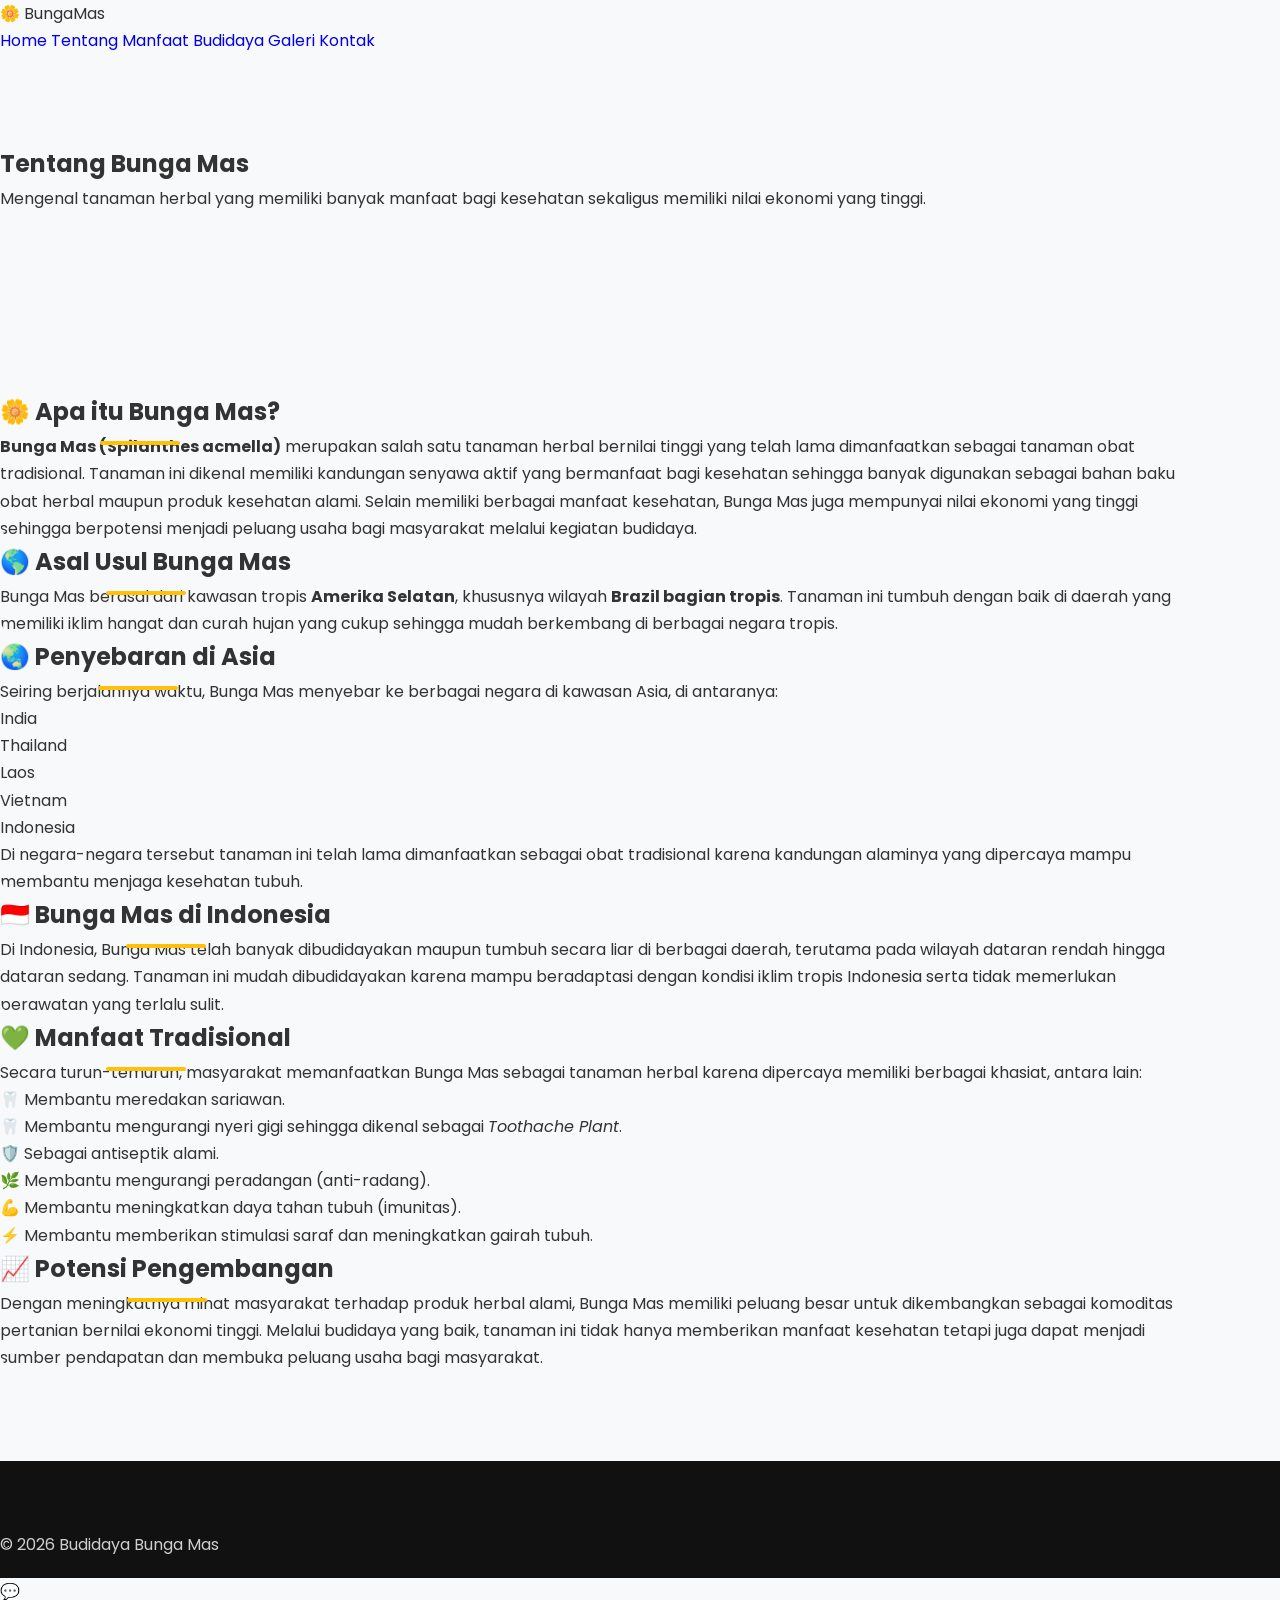
<file: tentang.html>
<!DOCTYPE html>
<html lang="id">
<head>
    <meta charset="UTF-8">
    <meta name="viewport" content="width=device-width, initial-scale=1.0">

    <title>Tentang Bunga Mas</title>

    <link rel="stylesheet" href="css/style.css">
</head>
<body>

<header>

    <div class="logo">
        🌼 BungaMas
    </div>

    <nav>

        <a href="index.html">Home</a>
        <a href="tentang.html">Tentang</a>
        <a href="manfaat.html">Manfaat</a>
        <a href="budidaya.html">Budidaya</a>
        <a href="galeri.html">Galeri</a>
        <a href="kontak.html">Kontak</a>

    </nav>

</header>

<section class="judul">

    <h1>Tentang Bunga Mas</h1>

    <p>
        Mengenal tanaman herbal yang memiliki banyak manfaat bagi kesehatan
        sekaligus memiliki nilai ekonomi yang tinggi.
    </p>

</section>

<section class="container">

<div class="card">

<h2>🌼 Apa itu Bunga Mas?</h2>

<p>

<b>Bunga Mas (Spilanthes acmella)</b> merupakan salah satu tanaman herbal bernilai tinggi yang telah lama dimanfaatkan sebagai tanaman obat tradisional. Tanaman ini dikenal memiliki kandungan senyawa aktif yang bermanfaat bagi kesehatan sehingga banyak digunakan sebagai bahan baku obat herbal maupun produk kesehatan alami.

Selain memiliki berbagai manfaat kesehatan, Bunga Mas juga mempunyai nilai ekonomi yang tinggi sehingga berpotensi menjadi peluang usaha bagi masyarakat melalui kegiatan budidaya.

</p>

</div>

<div class="card">

<h2>🌎 Asal Usul Bunga Mas</h2>

<p>

Bunga Mas berasal dari kawasan tropis <b>Amerika Selatan</b>, khususnya wilayah <b>Brazil bagian tropis</b>. Tanaman ini tumbuh dengan baik di daerah yang memiliki iklim hangat dan curah hujan yang cukup sehingga mudah berkembang di berbagai negara tropis.

</p>

</div>

<div class="card">

<h2>🌏 Penyebaran di Asia</h2>

<p>

Seiring berjalannya waktu, Bunga Mas menyebar ke berbagai negara di kawasan Asia, di antaranya:

</p>

<ul>

<li>India</li>

<li>Thailand</li>

<li>Laos</li>

<li>Vietnam</li>

<li>Indonesia</li>

</ul>

<p>

Di negara-negara tersebut tanaman ini telah lama dimanfaatkan sebagai obat tradisional karena kandungan alaminya yang dipercaya mampu membantu menjaga kesehatan tubuh.

</p>

</div>

<div class="card">

<h2>🇮🇩 Bunga Mas di Indonesia</h2>

<p>

Di Indonesia, Bunga Mas telah banyak dibudidayakan maupun tumbuh secara liar di berbagai daerah, terutama pada wilayah dataran rendah hingga dataran sedang.

Tanaman ini mudah dibudidayakan karena mampu beradaptasi dengan kondisi iklim tropis Indonesia serta tidak memerlukan perawatan yang terlalu sulit.

</p>

</div>

<div class="card">

<h2>💚 Manfaat Tradisional</h2>

<p>

Secara turun-temurun, masyarakat memanfaatkan Bunga Mas sebagai tanaman herbal karena dipercaya memiliki berbagai khasiat, antara lain:

</p>

<ul>

<li>🦷 Membantu meredakan sariawan.</li>

<li>🦷 Membantu mengurangi nyeri gigi sehingga dikenal sebagai <i>Toothache Plant</i>.</li>

<li>🛡️ Sebagai antiseptik alami.</li>

<li>🌿 Membantu mengurangi peradangan (anti-radang).</li>

<li>💪 Membantu meningkatkan daya tahan tubuh (imunitas).</li>

<li>⚡ Membantu memberikan stimulasi saraf dan meningkatkan gairah tubuh.</li>

</ul>

</div>

<div class="card">

<h2>📈 Potensi Pengembangan</h2>

<p>

Dengan meningkatnya minat masyarakat terhadap produk herbal alami, Bunga Mas memiliki peluang besar untuk dikembangkan sebagai komoditas pertanian bernilai ekonomi tinggi.

Melalui budidaya yang baik, tanaman ini tidak hanya memberikan manfaat kesehatan tetapi juga dapat menjadi sumber pendapatan dan membuka peluang usaha bagi masyarakat.

</p>

</div>

</section>

<footer>

<p>

© 2026 Budidaya Bunga Mas

</p>

</footer>

<a
href="https://wa.me/6281234567890?text=Halo,%20Saya%20ingin%20bertanya%20mengenai%20Budidaya%20Bunga%20Mas"
class="floating"
target="_blank">

💬

</a>

</body>
</html>
</file>
<file: css/style.css>
/* =====================================================
   BUDIDAYA BUNGA MAS
   COMPANY PROFILE WEBSITE
   STYLE.CSS - PART 2A (FINAL)
===================================================== */

/* ===============================
   GOOGLE FONT
================================ */

@import url('https://fonts.googleapis.com/css2?family=Poppins:wght@300;400;500;600;700;800&display=swap');

/* ===============================
   RESET
================================ */

*{
    margin:0;
    padding:0;
    box-sizing:border-box;
}

html{
    scroll-behavior:smooth;
}

body{
    font-family:'Poppins',sans-serif;
    background:#f8f9fa;
    color:#333;
    line-height:1.7;
    overflow-x:hidden;
}

img{
    max-width:100%;
    height:auto;
    display:block;
}

a{
    text-decoration:none;
}

ul{
    list-style:none;
}

/* ===============================
   CONTAINER
================================ */

.container{
    max-width:1200px;
}

/* ===============================
   SECTION
================================ */

section{
    padding:90px 0;
}

.section-title{
    text-align:center;
    margin-bottom:60px;
}

.section-title h5{
    color:#198754;
    text-transform:uppercase;
    letter-spacing:2px;
    font-weight:700;
}

.section-title h2{
    font-size:42px;
    font-weight:700;
    color:#222;
    position:relative;
    display:inline-block;
    margin-top:10px;
}

.section-title h2::after{

    content:"";

    position:absolute;

    width:80px;

    height:4px;

    background:#ffc107;

    left:50%;

    transform:translateX(-50%);

    bottom:-12px;

    border-radius:30px;

}

.section-title p{

    margin-top:30px;

    color:#666;

    max-width:760px;

    margin-left:auto;

    margin-right:auto;

}

/* ===============================
   NAVBAR
================================ */

/* ===============================
   NAVBAR
================================ */

.navbar{
    padding:15px 0;
    background:rgba(0,0,0,.75);
    backdrop-filter:blur(8px);
}

.navbar-brand{
    font-size:28px;
    font-weight:700;
    color:#fff !important;
}

.nav-link{
    color:#fff !important;
    margin-left:18px;
    font-weight:500;
}

.nav-link:hover{
    color:#ffc107 !important;
}

/* Tombol Hamburger */
.navbar-toggler{
    border:1px solid rgba(255,255,255,.5);
    padding:6px 10px;
}

.navbar-toggler:focus{
    box-shadow:none;
}

/* Mobile */
@media (max-width:991px){

    .navbar-collapse{
        background:#198754;
        margin-top:15px;
        border-radius:12px;
        padding:15px;
    }

    .navbar-nav{
        text-align:left;
    }

    .nav-link{
        margin:8px 0;
        padding:10px;
    }
}

/* ===============================
   HERO
================================ */

.hero{

    min-height:100vh;

    display:flex;

    align-items:center;

    background:
    linear-gradient(rgba(0,0,0,.60),
    rgba(0,0,0,.60)),
    url("../images/banner.png");

    background-size:cover;

    background-position:center;

    background-repeat:no-repeat;

    color:white;

}

.hero h1{

    font-size:clamp(2.5rem,6vw,4.8rem);

    font-weight:800;

    line-height:1.2;

}

.hero p{

    margin-top:25px;

    margin-bottom:35px;

    color:#eeeeee;

    font-size:clamp(1rem,2vw,1.2rem);

}

.hero img{

    animation:floatImage 4s ease-in-out infinite;

}

@keyframes floatImage{

0%{

transform:translateY(0);

}

50%{

transform:translateY(-15px);

}

100%{

transform:translateY(0);

}

}

/* ===============================
   BUTTON
================================ */

.btn{

    padding:14px 35px;

    border-radius:50px;

    font-weight:600;

    transition:.3s;

}

.btn-warning{

    color:#222;

}

.btn-warning:hover{

    transform:translateY(-5px);

    box-shadow:0 15px 30px rgba(255,193,7,.35);

}

.btn-success:hover{

    transform:translateY(-5px);

    box-shadow:0 15px 30px rgba(25,135,84,.35);

}

/* ===============================
   CARD
================================ */

.card{

    position:relative;

    overflow:hidden;

    border:none;

    border-radius:20px;

    transition:.35s;

}

.card:hover{

    transform:translateY(-10px);

    box-shadow:0 18px 35px rgba(0,0,0,.12);

}

.card-body{

    padding:35px;

}

/* ===============================
   IMAGE
================================ */

.rounded{

    border-radius:20px!important;

}

.shadow{

    box-shadow:0 15px 35px rgba(0,0,0,.15)!important;

}

/* ===============================
   UTILITIES
================================ */

.text-success{

    color:#198754!important;

}

.bg-light{

    background:#f5f8f7!important;

}

.bg-success{

    background:linear-gradient(
    135deg,
    #198754,
    #2e7d32
    )!important;

    color:white;

}

.lead{

    font-size:20px;

}/* =====================================================
   STYLE.CSS - PART 2B (FINAL)
   TENTANG - KEUNGGULAN - ASAL - MANFAAT - STATISTIK
=====================================================*/

/* ===============================
   TENTANG KAMI
================================ */

#tentang{
    background:#ffffff;
}

#tentang img{
    border-radius:20px;
    transition:.4s;
}

#tentang img:hover{
    transform:scale(1.03);
}

#tentang h2{
    color:#1b5e20;
    font-weight:700;
}

#tentang p{
    text-align:justify;
    color:#555;
    font-size:17px;
    line-height:1.9;
}

/* ===============================
   KEUNGGULAN
================================ */

#keunggulan{
    background:#f8faf9;
}

#keunggulan .card{

    text-align:center;

    border-radius:20px;

    overflow:hidden;

}

#keunggulan .card::before{

    content:"";

    position:absolute;

    top:0;

    left:0;

    width:100%;

    height:5px;

    background:#198754;

}

#keunggulan i{

    font-size:60px;

    color:#198754;

    transition:.4s;

}

#keunggulan .card:hover i{

    transform:scale(1.15);

    color:#ffc107;

}

#keunggulan h4{

    margin-top:20px;

    font-weight:700;

}

#keunggulan p{

    color:#666;

}

/* ===============================
   ASAL USUL
================================ */

#asal{

    background:#fff;

}

#asal img{

    border-radius:20px;

    transition:.4s;

}

#asal img:hover{

    transform:scale(1.03);

}

#asal h2{

    color:#1b5e20;

}

#asal ul{

    padding-left:20px;

}

#asal li{

    margin-bottom:12px;

    color:#555;

    line-height:1.8;

}

/* ===============================
   PENYEBARAN
================================ */

#penyebaran{

    background:#f8faf9;

}

#penyebaran .card{

    text-align:center;

}

#penyebaran i{

    font-size:55px;

    color:#198754;

    margin-bottom:20px;

    transition:.4s;

}

#penyebaran .card:hover i{

    transform:rotate(10deg);

    color:#ffc107;

}

/* ===============================
   INDONESIA
================================ */

#indonesia{

    background:#ffffff;

}

#indonesia img{

    border-radius:20px;

    transition:.4s;

}

#indonesia img:hover{

    transform:scale(1.03);

}

#indonesia p{

    text-align:justify;

}

/* ===============================
   MANFAAT
================================ */

#manfaat{

    background:#f8faf9;

}

#manfaat .card{

    text-align:center;

    cursor:pointer;

}

#manfaat .card-body{

    padding:40px 30px;

}

#manfaat i{

    font-size:60px;

    color:#198754;

    margin-bottom:20px;

    transition:.4s;

}

#manfaat h5{

    font-weight:700;

    margin-bottom:15px;

}

#manfaat .card:hover{

    background:#198754;

}

#manfaat .card:hover i{

    color:#ffc107;

    transform:scale(1.15);

}

#manfaat .card:hover h5{

    color:white;

}

#manfaat .card:hover p{

    color:white;

}

/* ===============================
   STATISTIK
================================ */

#statistik{

    color:white;

}

#statistik h1{

    font-size:60px;

    font-weight:800;

    margin-bottom:10px;

}

#statistik p{

    color:#ffffff;

    font-size:18px;

}

#statistik .col-md-3{

    transition:.3s;

}

#statistik .col-md-3:hover{

    transform:translateY(-8px);

}

/* ===============================
   GARIS JUDUL
================================ */

section h2{

    position:relative;

    display:inline-block;

}

section h2::after{

    content:"";

    width:80px;

    height:4px;

    background:#ffc107;

    position:absolute;

    left:50%;

    bottom:-12px;

    transform:translateX(-50%);

    border-radius:20px;

}

/* ===============================
   ANIMASI MASUK
================================ */

.fade-up{

    animation:fadeUp .8s ease;

}

@keyframes fadeUp{

from{

opacity:0;

transform:translateY(40px);

}

to{

opacity:1;

transform:translateY(0);

}

}/* =====================================================
   STYLE.CSS - PART 2C (FINAL)
   BUDIDAYA - KEMITRAAN - GALERI - CTA - FOOTER
=====================================================*/

/* ===============================
   BUDIDAYA
================================ */

#budidaya{
    background:#ffffff;
}

#budidaya .card{
    text-align:center;
    border-radius:20px;
    transition:.35s;
}

#budidaya .card:hover{
    transform:translateY(-10px);
    box-shadow:0 20px 35px rgba(0,0,0,.15);
}

#budidaya .display-4{
    font-size:60px;
    margin-bottom:20px;
}

#budidaya h5{
    color:#198754;
    font-weight:700;
}

#budidaya p{
    color:#666;
}

/* ===============================
   PROGRAM KEMITRAAN
================================ */

#kemitraan{
    background:#f8faf9;
}

#kemitraan img{
    border-radius:20px;
    transition:.4s;
}

#kemitraan img:hover{
    transform:scale(1.03);
}

#kemitraan ul{
    padding-left:0;
}

#kemitraan li{
    margin-bottom:15px;
    color:#555;
    transition:.3s;
}

#kemitraan li:hover{
    transform:translateX(8px);
    color:#198754;
}

/* ===============================
   GALERI
================================ */

#galeri{
    background:#ffffff;
}

#galeri .gallery-item{
    overflow:hidden;
    border-radius:18px;
}

#galeri img{

    width:100%;

    aspect-ratio:1/1;

    object-fit:cover;

    transition:.4s;

}

#galeri img:hover{

    transform:scale(1.08);

}

#galeri .gallery-item:hover{

    box-shadow:0 18px 35px rgba(0,0,0,.18);

}

/* ===============================
   CALL TO ACTION
================================ */

#cta{

    background:linear-gradient(
        135deg,
        #198754,
        #2e7d32
    );

    color:white;

    text-align:center;

}

#cta h2{

    color:white;

    font-size:42px;

}

#cta p{

    color:#f4f4f4;

    max-width:700px;

    margin:auto;

    margin-bottom:35px;

}

#cta .btn{

    padding:15px 40px;

}

/* ===============================
   KONTAK
================================ */

#kontak{

    background:#ffffff;

}

#kontak .card{

    text-align:center;

    padding:20px;

}

#kontak i{

    font-size:55px;

    color:#198754;

    margin-bottom:20px;

    transition:.3s;

}

#kontak .card:hover i{

    color:#ffc107;

    transform:scale(1.15);

}

#kontak h5{

    font-weight:700;

}

#kontak p{

    color:#666;

}

/* ===============================
   FOOTER
================================ */

footer{

    background:#111;

    color:white;

    padding:70px 0 20px;

}

footer h3{

    font-weight:700;

    margin-bottom:20px;

}

footer h5{

    margin-bottom:20px;

    color:#ffc107;

}

footer p{

    color:#cfcfcf;

}

footer a{

    color:#cfcfcf;

    transition:.3s;

}

footer a:hover{

    color:#ffc107;

    padding-left:6px;

}

footer hr{

    border-color:rgba(255,255,255,.15);

}

footer .copyright{

    text-align:center;

    margin-top:25px;

    color:#aaaaaa;

    font-size:15px;

}

/* ===============================
   FLOATING WHATSAPP
================================ */

.floating-wa{

    position:fixed;

    right:25px;

    bottom:25px;

    width:60px;

    height:60px;

    border-radius:50%;

    background:#25D366;

    color:white;

    display:flex;

    justify-content:center;

    align-items:center;

    font-size:30px;

    box-shadow:0 10px 25px rgba(0,0,0,.25);

    z-index:999;

    transition:.3s;

    animation:waPulse 2s infinite;

}

.floating-wa:hover{

    transform:scale(1.1);

    color:white;

}

@keyframes waPulse{

0%{

transform:scale(1);

}

50%{

transform:scale(1.12);

}

100%{

transform:scale(1);

}

}

/* ===============================
   SCROLLBAR
================================ */

::-webkit-scrollbar{

    width:10px;

}

::-webkit-scrollbar-track{

    background:#ececec;

}

::-webkit-scrollbar-thumb{

    background:#198754;

    border-radius:20px;

}

::-webkit-scrollbar-thumb:hover{

    background:#146c43;

}

/* ===============================
   TEXT SELECTION
================================ */

::selection{

    background:#198754;

    color:white;

}
/* =====================================================
   STYLE.CSS - PART 2D (FINAL)
   RESPONSIVE & ANIMATION
=====================================================*/

/* ===============================
   ANIMATION
================================ */

.fade-in{
    animation:fadeIn .8s ease forwards;
}

@keyframes fadeIn{
    from{
        opacity:0;
        transform:translateY(30px);
    }
    to{
        opacity:1;
        transform:translateY(0);
    }
}

.zoom-in{
    animation:zoomIn .8s ease;
}

@keyframes zoomIn{
    from{
        opacity:0;
        transform:scale(.9);
    }
    to{
        opacity:1;
        transform:scale(1);
    }
}

/* ===============================
   SMOOTH HOVER
================================ */

.card,
img,
.btn,
.nav-link{
    transition:all .3s ease;
}

/* ===============================
   DESKTOP
================================ */

@media (min-width:1200px){

.hero{
    min-height:100vh;
}

.hero h1{
    max-width:650px;
}

.hero p{
    max-width:600px;
}

}

/* ===============================
   LAPTOP
================================ */

@media (max-width:1199px){

.hero{
    padding-top:120px;
    padding-bottom:80px;
}

.hero h1{
    font-size:3.5rem;
}

.section-title h2{
    font-size:38px;
}

}

/* ===============================
   TABLET
================================ */

@media (max-width:991px){

section{
    padding:80px 0;
}

.hero{
    text-align:center;
}

.hero img{
    margin-top:40px;
}

.hero h1{
    font-size:3rem;
}

.hero p{
    margin-left:auto;
    margin-right:auto;
}

.navbar-nav{
    text-align:center;
    padding-top:20px;
}

.nav-link{
    margin:10px 0;
}

.section-title h2{
    font-size:34px;
}

.card{
    margin-bottom:25px;
}

footer{
    text-align:center;
}

footer .row>div{
    margin-bottom:30px;
}

}

/* ===============================
   MOBILE
================================ */

@media (max-width:768px){

body{
    font-size:15px;
}

.hero{
    min-height:auto;
    padding:130px 0 70px;
}

.hero h1{
    font-size:2.4rem;
}

.hero p{
    font-size:1rem;
}

.hero .btn{
    display:block;
    width:100%;
    margin-bottom:15px;
}

section{
    padding:70px 0;
}

.section-title{
    margin-bottom:40px;
}

.section-title h2{
    font-size:30px;
}

.container{
    padding-left:20px;
    padding-right:20px;
}

#galeri img{
    height:auto;
}

#statistik h1{
    font-size:40px;
}

.display-4{
    font-size:45px !important;
}

.floating-wa{
    width:55px;
    height:55px;
    font-size:28px;
    right:18px;
    bottom:18px;
}

}

/* ===============================
   SMALL MOBILE
================================ */

@media (max-width:576px){

.hero h1{
    font-size:2rem;
}

.hero p{
    font-size:.95rem;
}

.section-title h2{
    font-size:26px;
}

.card-body{
    padding:25px;
}

.btn{
    padding:12px 25px;
}

footer{
    padding:50px 0 20px;
}

}

/* ===============================
   EXTRA SMALL
================================ */

@media (max-width:360px){

.hero h1{
    font-size:1.7rem;
}

.hero p{
    font-size:.9rem;
}

.navbar-brand{
    font-size:22px;
}

.section-title h2{
    font-size:24px;
}

}

/* ===============================
   PRINT
================================ */

@media print{

.navbar,
.floating-wa,
.btn,
footer{
    display:none;
}

body{
    background:white;
}

}

/* ===============================
   ACCESSIBILITY
================================ */

:focus-visible{
    outline:3px solid #ffc107;
    outline-offset:3px;
}

/* ===============================
   PERFORMANCE
================================ */

img{
    image-rendering:auto;
}
/* ================= GALERI RESPONSIVE ================= */

#galeri img{
    width:100%;
    height:250px;
    object-fit:cover;
    transition:.3s;
}

#galeri img:hover{
    transform:scale(1.05);
}

/* HP */

@media (max-width:768px){

    #galeri .row{
        flex-wrap:nowrap;
        overflow-x:auto;
        gap:15px;
        padding-bottom:10px;

        /* supaya bisa di-swipe */
        scroll-snap-type:x mandatory;
        -webkit-overflow-scrolling:touch;
    }

    #galeri .col-lg-3,
    #galeri .col-md-6{
        min-width:85%;
        flex:0 0 auto;
        scroll-snap-align:center;
    }

    #galeri .row::-webkit-scrollbar{
        display:none;
    }

}
.foto-profil{
    width:100px;
    height:120px;
    object-fit:cover;
    border-radius:50%;
    border:4px solid #198754;
    box-shadow:0 8px 20px rgba(0,0,0,.2);
    margin-bottom:15px;
}
</file>
